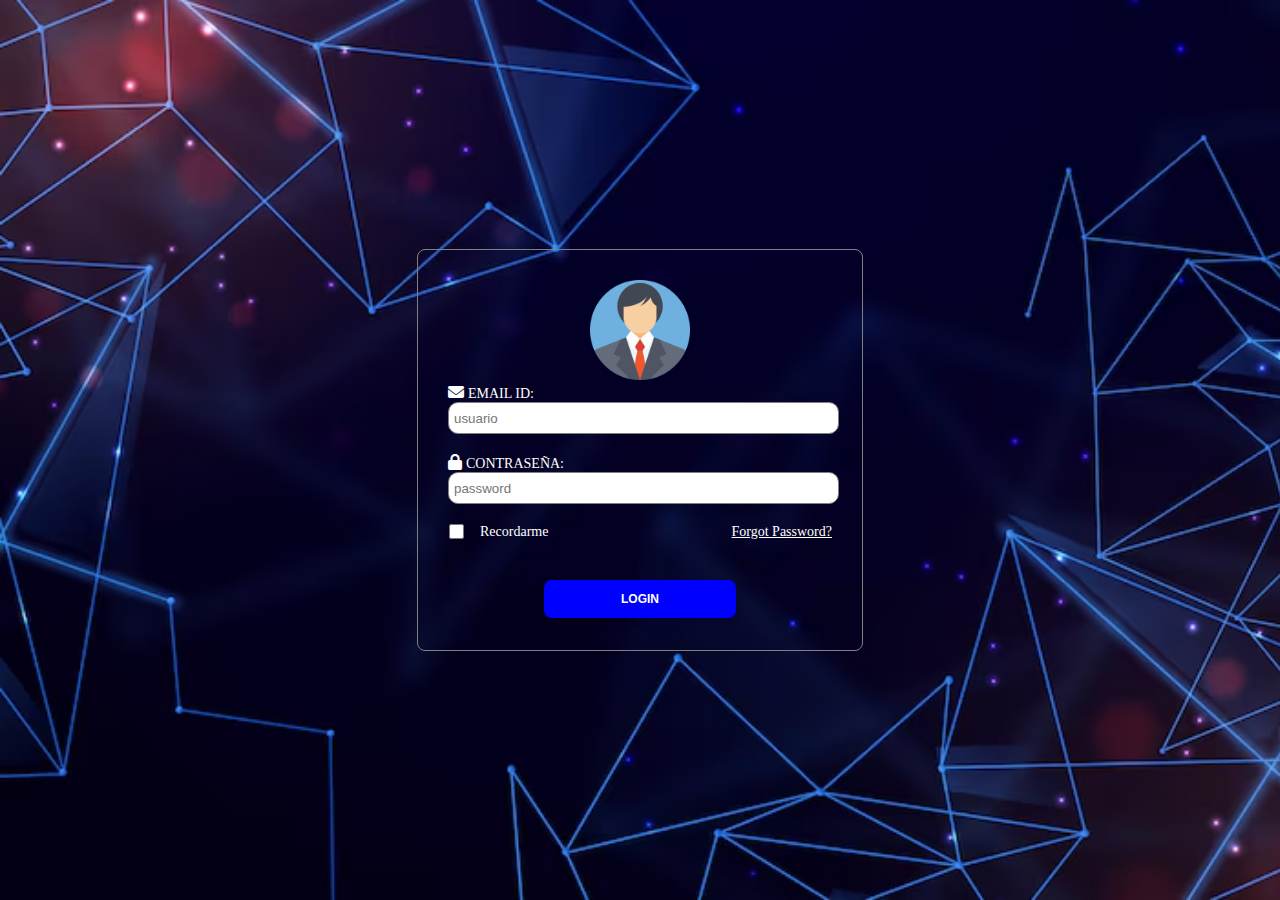
<file: index.html>
<!DOCTYPE html>
<html lang="en">
  <head>
    <meta charset="UTF-8" />
    <meta name="viewport" content="width=device-width, initial-scale=1.0" />
    <title>LOGIN</title>

    <meta name="login" content="login ingresa" />
    <link
      rel="stylesheet"
      href="Fontawesome/fontawesome-free-6.7.2-web/css/all.css"
    />
    <link rel="stylesheet" href="/assets/icon.avif" />
    <link rel="stylesheet" href="./styles.css" />
  </head>
  <body>
    <div class="container-main">
      <div class="sub-container">
        <div class="container-imagen">
          <img
            class="container-imagen-logo"
            src="/assets/ima-logo.png"
            alt="imagen"
          />
        </div>
        <form action="" id="form">
          <div class="container-datos">
            <i class="fa-solid fa-envelope"></i>
            <label for="usuario">EMAIL ID:</label><br />
            <input
              type="email"
              name=""
              id="usuario"
              placeholder="usuario"
              required
              autocomplete="email"
            />
          </div>
          <div class="container-datos">
            <i class="fa-solid fa-lock"></i>
            <label for="password">CONTRASEÑA:</label><br />
            <input
              type="password"
              name=""
              id="password"
              placeholder="password"
              required
              autocomplete="current-password"
            />
          </div>
          <div class="container-confirmar">
            <div class="sub-container-confirmar">
              <input
                class="confirmar-check"
                type="checkbox"
                id="confirmar"
                name="remember"
              />
              <label class="confirmar" for="confirmar">Recordarme</label>
            </div>
            <div class="sub-container-confirmar">
              <a href="">Forgot Password?</a>
            </div>
          </div>
          <div class="container-button">
            <button type="submit">LOGIN</button>
          </div>
        </form>
      </div>
    </div>
    <script src="js.js"></script>
  </body>
</html>
</file>
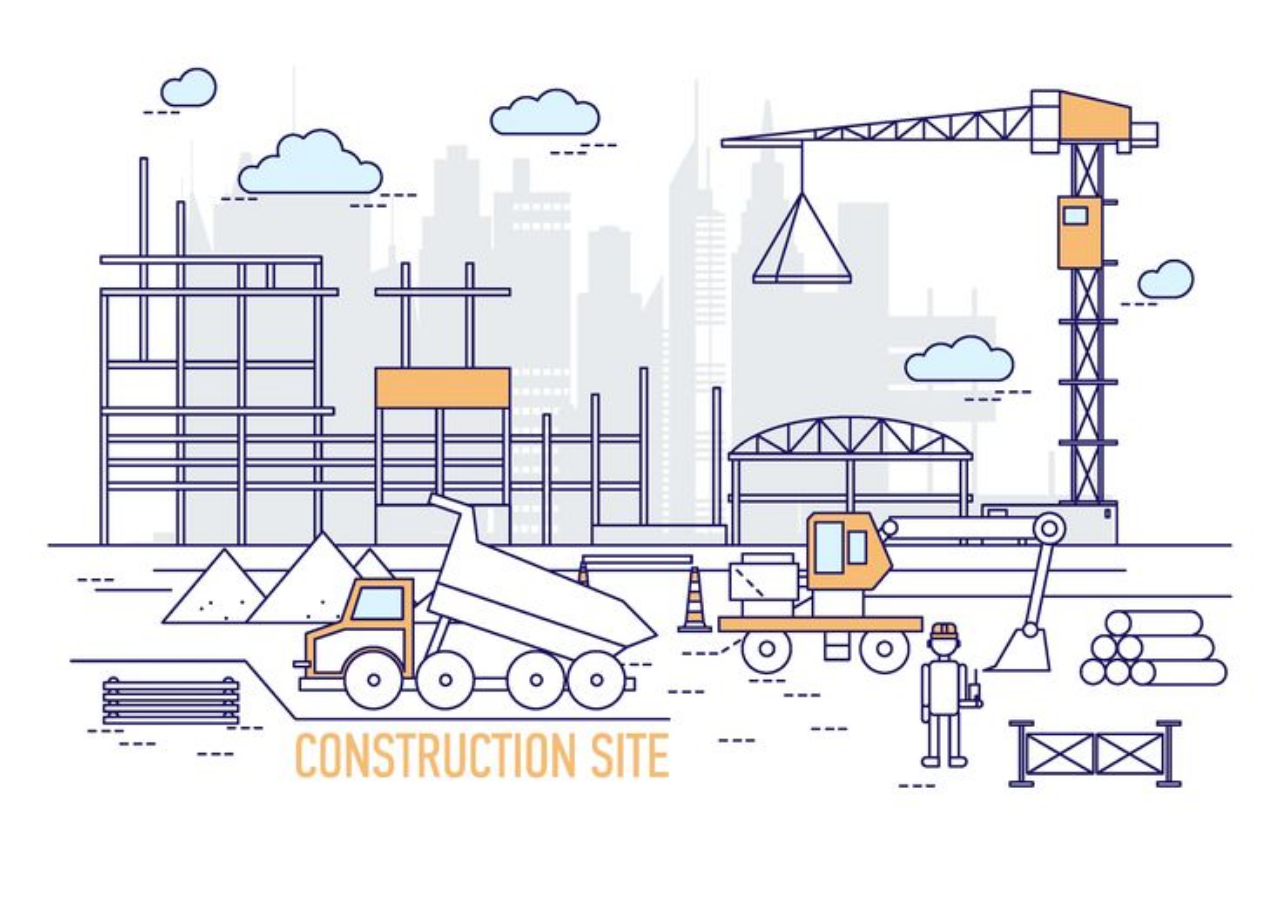
<file: home.html>
<!DOCTYPE html>
<html lang="en">
  <head>
    <meta charset="UTF-8" />
    <meta name="viewport" content="width=device-width, initial-scale=1.0" />
    <title>Home</title>
    <link rel="stylesheet" href="./home.css" />
  </head>
  <body></body>
</html>
</file>
<file: styles.css>
* {
  margin: 0;
  padding: 0;
}
body {
  background-image: url("./assets/fondo.avif");
  background-repeat: no-repeat;
  background-size: cover;
}
.container-main {
  width: 100%;
  height: 100vh;
  display: flex;
  justify-content: center;
  align-items: center;
}
.sub-container {
  width: 30%;
  height: 340px;
  border: solid 1px gray;
  border-radius: 8px;
  padding: 30px;
}
.container-imagen {
  text-align: center;
}
.container-imagen-logo {
  width: 100px;
}
i {
  color: white;
}
input {
  height: 30px;
  width: 100%;
  padding-left: 5px;
  border-radius: 10px;
  border: none;
  border: 1px solid gray;
}
input:hover {
  outline: 0;
}
.container-datos {
  padding-bottom: 20px;
}
label {
  font-size: 14px;
  color: white;
  padding-bottom: 5px;
}
.container-confirmar {
  display: flex;
  justify-content: space-between;
}
.sub-container-confirmar {
  display: flex;
  margin-bottom: 10px;
}
.confirmar-check {
  height: 15px;
  width: 17px;
}
.confirmar {
  margin-left: 15px;
}
a {
  font-size: 14px;
  color: white;
}
.container-button {
  display: flex;
  justify-content: center;
  margin-top: 25px;
}
button {
  width: 50%;
  padding: 12px 20px;
  background-color: blue;
  color: white;
  border: none;
  border-radius: 8px;
  font-size: 12px;
  font-weight: bold;
  cursor: pointer;
  box-shadow: 0 4px 6px rgba(0, 0, 0, 0.1);
}

button:hover {
  background-color: rgba(0, 0, 255, 0.603);
  transform: scale(1.03);
}
@media screen and (max-width: 745px) {
  .sub-container {
    width: 75%;
    margin-top: -70px;
  }
  .container-confirmar {
    display: block;
  }
  button {
    width: 100%;
  }
}
</file>
<file: home.css>
body {
  background-image: url(./assets/descarga.jpeg);
  background-repeat: no-repeat;
  background-size: cover;
  height: 100vh;
  background-size: contain;
}
</file>
